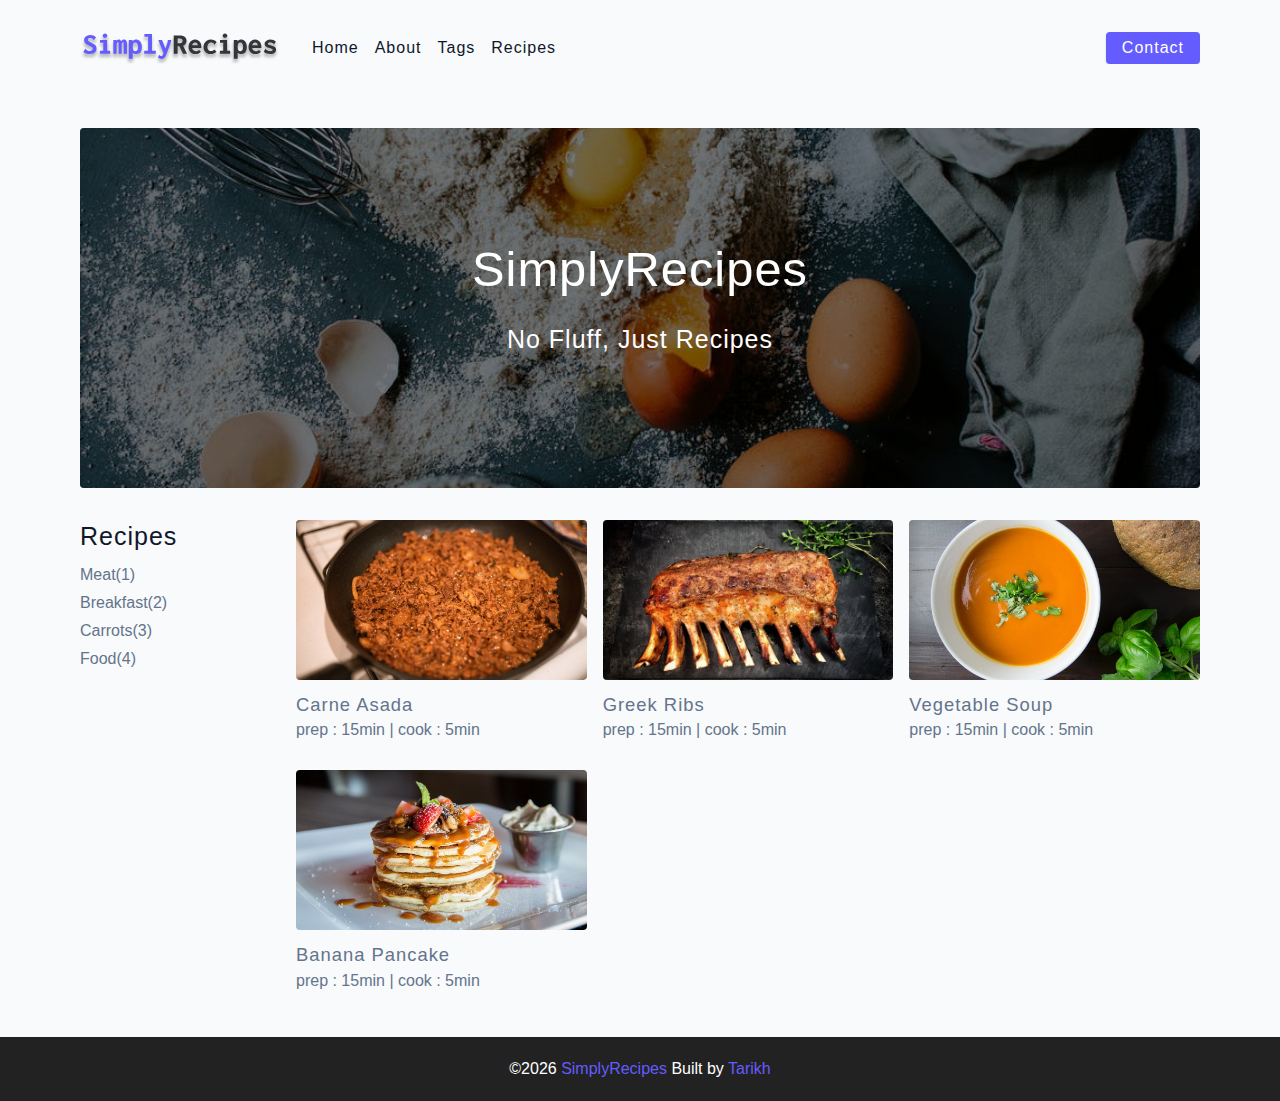
<file: index.html>
<!DOCTYPE html>
<html lang="en">

<head>
  <meta charset="UTF-8" />
  <meta http-equiv="X-UA-Compatible" content="IE=edge" />
  <meta name="viewport" content="width=device-width, initial-scale=1.0" />
  <title>Simply Recipes || Starter</title>
  <!-- favicon -->
  <link rel="shortcut icon" href="./assets/favicon.ico" type="image/x-icon" />
  <!-- normalize -->
  <link rel="stylesheet" href="./css/normalize.css" />
  <!-- font-awesome -->
  <link rel="stylesheet" href="https://cdnjs.cloudflare.com/ajax/libs/font-awesome/5.14.0/css/all.min.css" />
  <!-- main css -->
  <link rel="stylesheet" href="./css/main.css" />
</head>

<body>
  <nav class="navbar">
    <div class="nav-center">
      <!-- header -->
      <div class="nav-header">
        <a href="index.html" class="nav-logo">
          <img src="./assets/logo.svg" alt="simpply Recipes">
        </a>
        <button type="button" class="btn nav-btn">
          <i class="fas fa-align-justify"></i>
        </button>

      </div>
      <!-- links -->

      <div class="nav-links">
        <a href="index.html" class="nav-link">home</a>
        <a href="about.html" class="nav-link">about</a>
        <a href="tags.html" class="nav-link">tags</a>
        <a href="recipes.html" class="nav-link">recipes</a>
        <div class="nav-link contact-link">
          <a href="contact.html" class="btn">contact</a>
        </div>
      </div>

    </div>
  </nav>
  <!-- end of nav -->
  <!-- main -->
  <main class="page">
    <!-- header -->
    <header class="hero">
      <div class="hero-container">
        <div class="hero-text">
          <h1>SimplyRecipes</h1>
          <h4>no fluff, just recipes</h4>
        </div>
      </div>
    </header>
    <!-- end of header -->

    <!-- recipes container -->
    <section class="recipes-container">
      <!-- tags container  -->
      <div class="tags-container">
        <h4>recipes</h4>
        <div class="tags-list">
          <a href="tag-template.html">meat(1)</a>
          <a href="tag-template.html">Breakfast(2)</a>
          <a href="tag-template.html">Carrots(3)</a>
          <a href="tag-template.html">Food(4)</a>
        </div>
      </div>
      <!-- end of tags container -->

      <!-- recipes container (cards) -->

      <div class="recipes-list">
        <!-- single recipe -->
        <a href="single-recipe.html" class="recipe">
          <img
            src="./assets/recipes/recipe-1.jpeg"
            class="img recipe-img"
            alt=""
          />
          <h5>carne asada</h5>
          <p>prep : 15min | cook : 5min</p>
        </a>
        <!-- end of single recipe -->
        <!-- single recipe -->
        <a href="single-recipe.html" class="recipe">
          <img
            src="./assets/recipes/recipe-2.jpeg"
            class="img recipe-img"
            alt=""
          />
          <h5>greek ribs</h5>
          <p>prep : 15min | cook : 5min</p>
        </a>
        <!-- end of single recipe -->
        <!-- single recipe -->
        <a href="single-recipe.html" class="recipe">
          <img
            src="./assets/recipes/recipe-3.jpeg"
            class="img recipe-img"
            alt=""
          />
          <h5>vegetable soup</h5>
          <p>prep : 15min | cook : 5min</p>
        </a>
        <!-- end of single recipe -->
        <!-- single recipe -->
        <a href="single-recipe.html" class="recipe">
          <img
            src="./assets/recipes/recipe-4.jpeg"
            class="img recipe-img"
            alt=""
          />
          <h5>banana pancake</h5>
          <p>prep : 15min | cook : 5min</p>
        </a>
        <!-- end of single recipe -->

      </div>
      <!-- end of recipes container -->

    </section>
  </main>
  <!-- end of main -->
  <!-- footer -->
  <footer class="page-footer">
    <p>&copy;<span id="date">2022</span>
      <span class="footer-logo">SimplyRecipes</span>
      Built by <a href="xyz">Tarikh</a>
    </p>
  </footer>
  <script src="./js/app.js"></script>


</body>

</html>
</file>
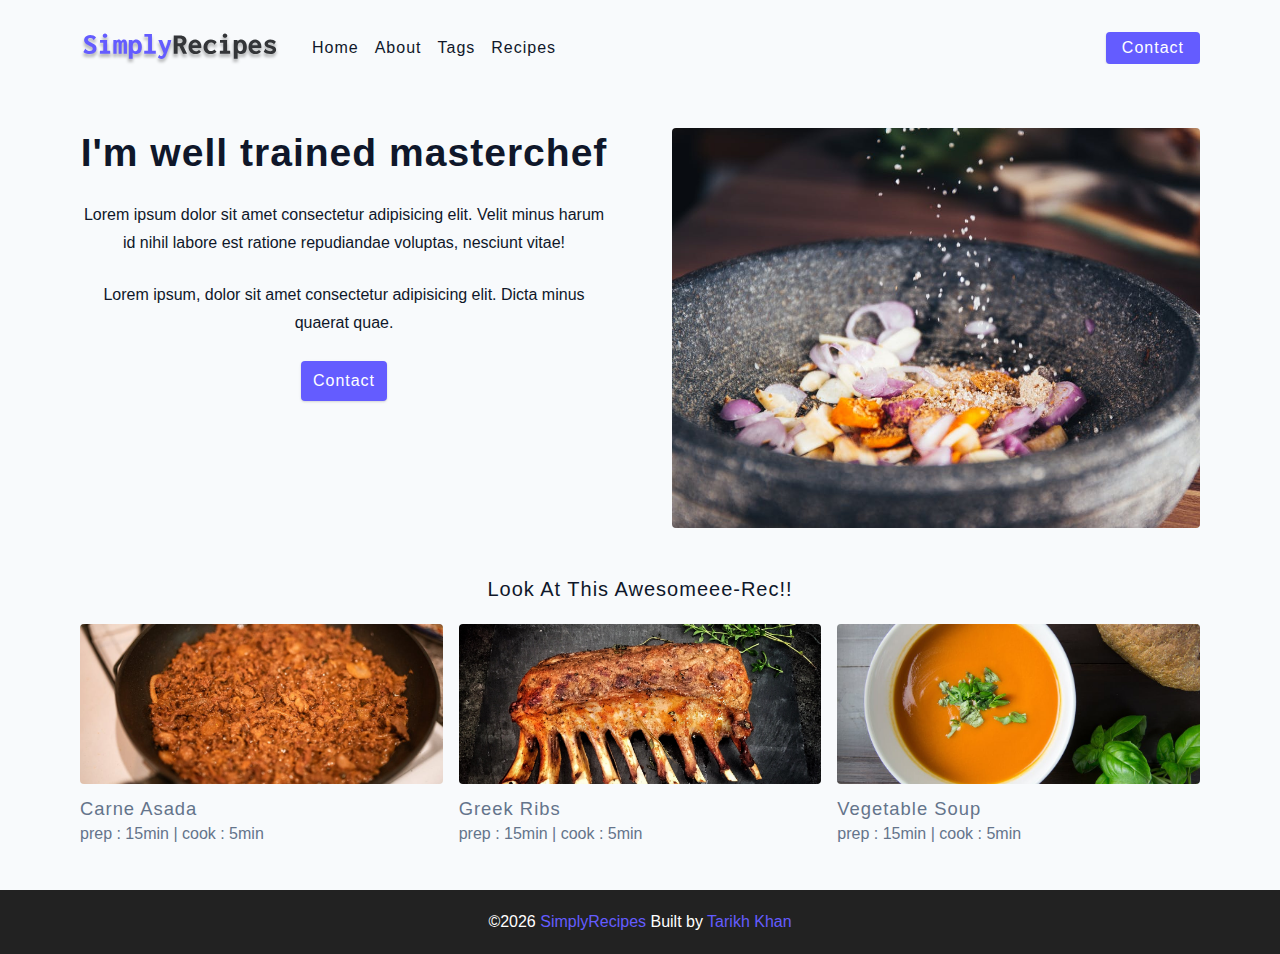
<file: about.html>
<!DOCTYPE html>
<html lang="en">
  <head>
    <meta charset="UTF-8" />
    <meta http-equiv="X-UA-Compatible" content="IE=edge" />
    <meta name="viewport" content="width=device-width, initial-scale=1.0" />
    <title>Simply Recipes || Starter</title>
    <!-- favicon -->
    <link rel="shortcut icon" href="./assets/favicon.ico" type="image/x-icon" />
    <!-- normalize -->
    <link rel="stylesheet" href="./css/normalize.css" />
    <!-- font-awesome -->
    <link
      rel="stylesheet"
      href="https://cdnjs.cloudflare.com/ajax/libs/font-awesome/5.14.0/css/all.min.css"
    />
    <!-- main css -->
    <link rel="stylesheet" href="./css/main.css" />
  </head>
  <body>
   <nav class="navbar">
     <div class="nav-center">
       <!-- header -->
       <div class="nav-header">
         <a href="index.html" class="nav-logo">
           <img src="./assets/logo.svg" alt="simpply Recipes">
         </a>
         <button type="button" class="btn nav-btn">
          <i class="fas fa-align-justify"></i>
         </button>

       </div>
       <!-- links -->

      <div class="nav-links">
        <a href="index.html" class="nav-link">home</a>
        <a href="about.html" class="nav-link">about</a>
        <a href="tags.html" class="nav-link">tags</a>
        <a href="recipes.html" class="nav-link">recipes</a>
        <div class="nav-link contact-link">
          <a href="contact.html" class="btn">contact</a>
        </div>
      </div>

     </div>
   </nav>
   <!-- end of nav -->
   <!-- main -->
   <main class="page">
     <section class="about-page">
       <article>
         <h2>I'm well trained masterchef</h2>
         <p>
           Lorem ipsum dolor sit amet consectetur adipisicing elit. Velit minus harum id nihil labore est ratione repudiandae voluptas, nesciunt vitae!
         </p>
         <p>Lorem ipsum, dolor sit amet consectetur adipisicing elit. Dicta minus quaerat quae.</p>
         <a href="contact.html" class="btn">contact</a>  
       </article>
<img src="./assets/about.jpeg" alt="salt pouring" class="img about-img ">
     </section>
     <section class="featured-recipes">
       <h5 class="featured-title">look at this Awesomeee-rec!!</h5>
       
      <div class="recipes-list">
        <!-- single recipe -->
        <a href="single-recipe.html" class="recipe">
          <img
            src="./assets/recipes/recipe-1.jpeg"
            class="img recipe-img"
            alt=""
          />
          <h5>carne asada</h5>
          <p>prep : 15min | cook : 5min</p>
        </a>
        <!-- end of single recipe -->
        <!-- single recipe -->
        <a href="single-recipe.html" class="recipe">
          <img
            src="./assets/recipes/recipe-2.jpeg"
            class="img recipe-img"
            alt=""
          />
          <h5>greek ribs</h5>
          <p>prep : 15min | cook : 5min</p>
        </a>
        <!-- end of single recipe -->
        <!-- single recipe -->
        <a href="single-recipe.html" class="recipe">
          <img
            src="./assets/recipes/recipe-3.jpeg"
            class="img recipe-img"
            alt=""
          />
          <h5>vegetable soup</h5>
          <p>prep : 15min | cook : 5min</p>
        </a>
        <!-- end of single recipe -->
    

      </div>
     </section>
   </main>
   <!-- end of main -->
   <!-- footer -->
   <footer class="page-footer">
     <p>&copy;<span id="date">2021</span>
     <span class="footer-logo">SimplyRecipes</span>
     Built by <a href="xyz">Tarikh Khan</a></p>
   </footer>
   <script src="./js/app.js"></script>

    
  </body>
</html>
</file>
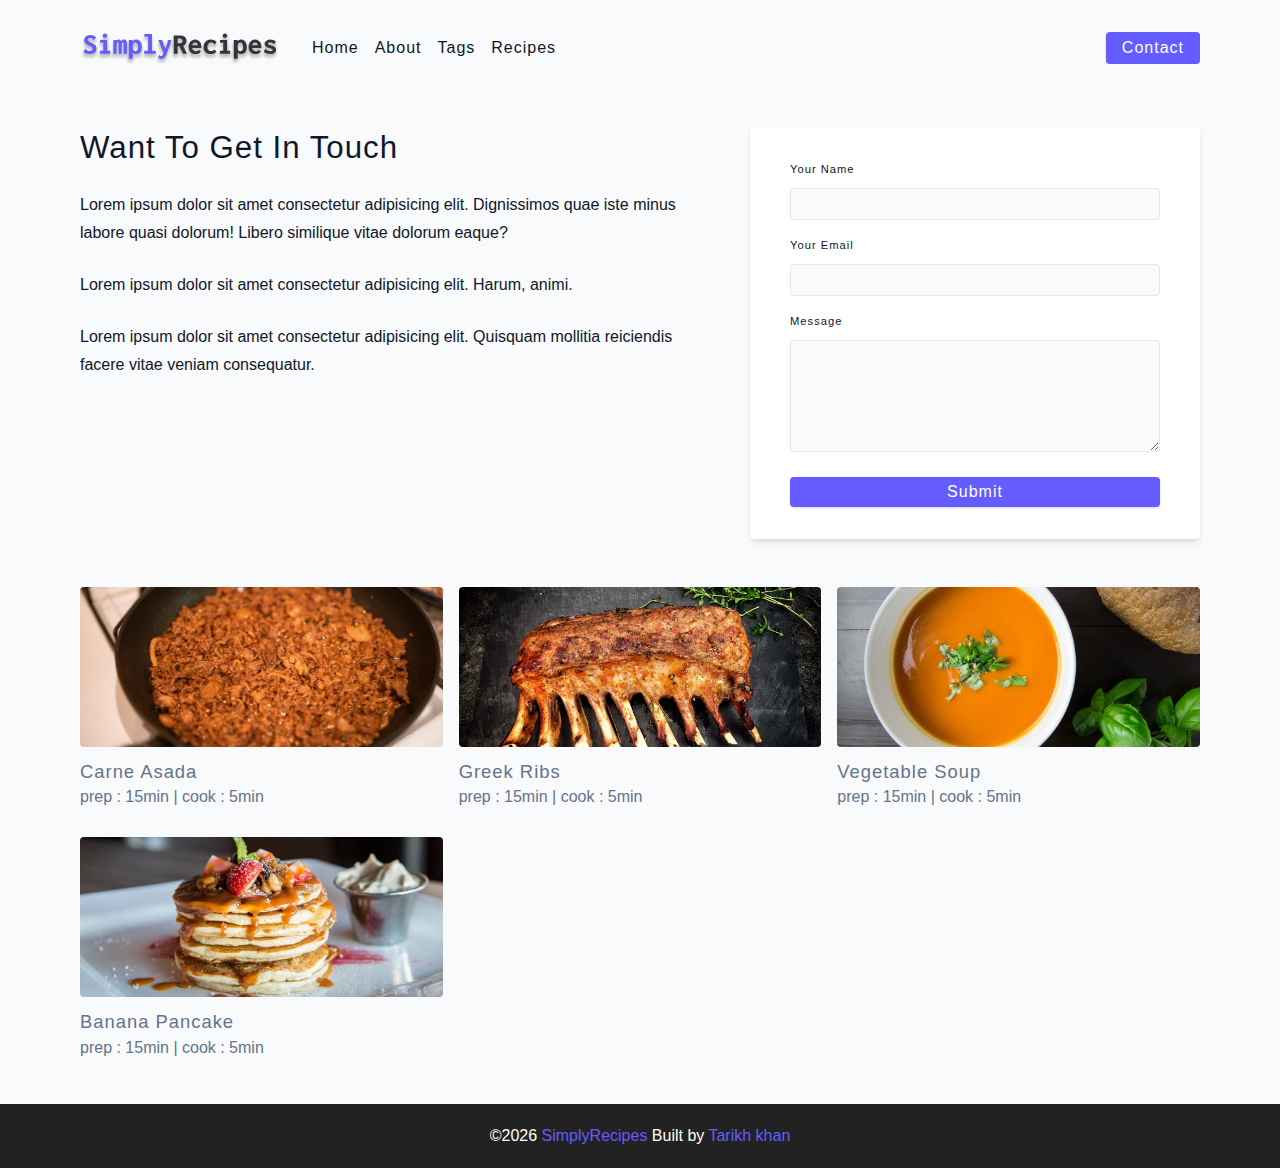
<file: contact.html>
<!DOCTYPE html>
<html lang="en">

<head>
  <meta charset="UTF-8" />
  <meta http-equiv="X-UA-Compatible" content="IE=edge" />
  <meta name="viewport" content="width=device-width, initial-scale=1.0" />
  <title>Simply Recipes || Starter</title>
  <!-- favicon -->
  <link rel="shortcut icon" href="./assets/favicon.ico" type="image/x-icon" />
  <!-- normalize -->
  <link rel="stylesheet" href="./css/normalize.css" />
  <!-- font-awesome -->
  <link rel="stylesheet" href="https://cdnjs.cloudflare.com/ajax/libs/font-awesome/5.14.0/css/all.min.css" />
  <!-- main css -->
  <link rel="stylesheet" href="./css/main.css" />
</head>

<body>
  <nav class="navbar">
    <div class="nav-center">
      <!-- header -->
      <div class="nav-header">
        <a href="index.html" class="nav-logo">
          <img src="./assets/logo.svg" alt="simpply Recipes">
        </a>
        <button type="button" class="btn nav-btn">
          <i class="fas fa-align-justify"></i>
        </button>

      </div>
      <!-- links -->

      <div class="nav-links">
        <a href="index.html" class="nav-link">home</a>
        <a href="about.html" class="nav-link">about</a>
        <a href="tags.html" class="nav-link">tags</a>
        <a href="recipes.html" class="nav-link">recipes</a>
        <div class="nav-link contact-link">
          <a href="contact.html" class="btn">contact</a>
        </div>
      </div>

    </div>
  </nav>
  <!-- end of nav -->
  <!-- main -->
  <main class="page">
    <section class="contact-container">
      <article class="contact-info">
        <h3>want to get in touch</h3>
        <p>Lorem ipsum dolor sit amet consectetur adipisicing elit. Dignissimos quae iste minus labore quasi dolorum!
          Libero similique vitae dolorum eaque?</p>
        <p>Lorem ipsum dolor sit amet consectetur adipisicing elit. Harum, animi.</p>
        <p>Lorem ipsum dolor sit amet consectetur adipisicing elit. Quisquam mollitia reiciendis facere vitae veniam
          consequatur.</p>

      </article>
      <article>

        <form class="form contact-form">
          <!-- single form row -->
          <div class="form-row">
            <label for="name" class="form-label">your name</label>
            <input type="text" name="name" id="name" class="form-input">
          </div>
          <!-- end single form row -->
          <!-- single form row -->
          <div class="form-row">
            <label for="email" class="form-label">your email</label>
            <input type="text" name="email" id="email" class="form-input">
          </div>
          <!-- end single form row -->
          <!-- single form row -->
          <div class="form-row">
            <label for="message" class="form-label">message</label>
            <textarea name="message" id="message" class="form-textarea"></textarea>
          </div>
          <!-- end single form row -->
          <button type="submit" class="btn btn-block">submit</button>
        </form>

      </article>
    </section>

    <!-- rec lists -->
    <div class="recipes-list">
      <!-- single recipe -->
      <a href="single-recipe.html" class="recipe">
        <img src="./assets/recipes/recipe-1.jpeg" class="img recipe-img" alt="" />
        <h5>carne asada</h5>
        <p>prep : 15min | cook : 5min</p>
      </a>
      <!-- end of single recipe -->
      <!-- single recipe -->
      <a href="single-recipe.html" class="recipe">
        <img src="./assets/recipes/recipe-2.jpeg" class="img recipe-img" alt="" />
        <h5>greek ribs</h5>
        <p>prep : 15min | cook : 5min</p>
      </a>
      <!-- end of single recipe -->
      <!-- single recipe -->
      <a href="single-recipe.html" class="recipe">
        <img src="./assets/recipes/recipe-3.jpeg" class="img recipe-img" alt="" />
        <h5>vegetable soup</h5>
        <p>prep : 15min | cook : 5min</p>
      </a>
      <!-- end of single recipe -->
      <!-- single recipe -->
      <a href="single-recipe.html" class="recipe">
        <img src="./assets/recipes/recipe-4.jpeg" class="img recipe-img" alt="" />
        <h5>banana pancake</h5>
        <p>prep : 15min | cook : 5min</p>
      </a>
      <!-- end of single recipe -->

    </div>
  </main>
  <!-- end of main -->
  <!-- footer -->
  <footer class="page-footer">
    <p>&copy;<span id="date">2023</span>
      <span class="footer-logo">SimplyRecipes</span>
      Built by <a href="xyz">Tarikh khan</a>
    </p>
  </footer>
  <script src="./js/app.js"></script>


</body>

</html>
</file>
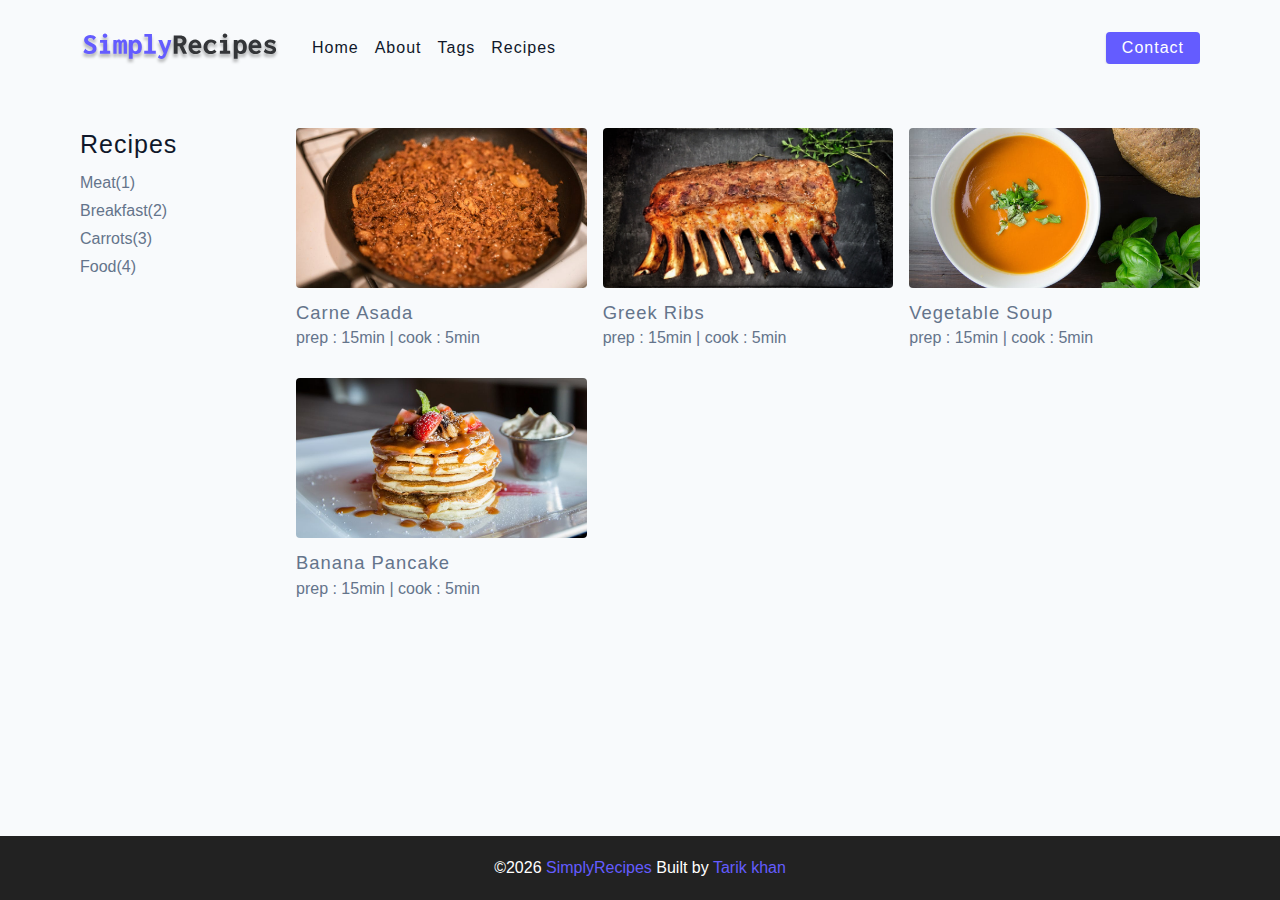
<file: recipes.html>
<!DOCTYPE html>
<html lang="en">
  <head>
    <meta charset="UTF-8" />
    <meta http-equiv="X-UA-Compatible" content="IE=edge" />
    <meta name="viewport" content="width=device-width, initial-scale=1.0" />
    <title>Simply Recipes || Starter</title>
    <!-- favicon -->
    <link rel="shortcut icon" href="./assets/favicon.ico" type="image/x-icon" />
    <!-- normalize -->
    <link rel="stylesheet" href="./css/normalize.css" />
    <!-- font-awesome -->
    <link
      rel="stylesheet"
      href="https://cdnjs.cloudflare.com/ajax/libs/font-awesome/5.14.0/css/all.min.css"
    />
    <!-- main css -->
    <link rel="stylesheet" href="./css/main.css" />
  </head>
  <body>
   <nav class="navbar">
     <div class="nav-center">
       <!-- header -->
       <div class="nav-header">
         <a href="index.html" class="nav-logo">
           <img src="./assets/logo.svg" alt="simpply Recipes">
         </a>
         <button type="button" class="btn nav-btn">
          <i class="fas fa-align-justify"></i>
         </button>
       </div>
       <!-- links -->

      <div class="nav-links">
        <a href="index.html" class="nav-link">home</a>
        <a href="about.html" class="nav-link">about</a>
        <a href="tags.html" class="nav-link">tags</a>
        <a href="recipes.html" class="nav-link">recipes</a>
        <div class="nav-link contact-link">
          <a href="contact.html" class="btn">contact</a>
        </div>
      </div>

     </div>
   </nav>
   <!-- end of nav -->
   <!-- main -->
   <main class="page">
    
    <!-- recipes container -->
    <section class="recipes-container">
      <!-- tags container  -->
      <div class="tags-container">
        <h4>recipes</h4>
        <div class="tags-list">
          <a href="tag-template.html">meat(1)</a>
          <a href="tag-template.html">Breakfast(2)</a>
          <a href="tag-template.html">Carrots(3)</a>
          <a href="tag-template.html">Food(4)</a>
        </div>
      </div>
      <!-- end of tags container -->

      <!-- recipes container (cards) -->

      <div class="recipes-list">
        <!-- single recipe -->
        <a href="single-recipe.html" class="recipe">
          <img
            src="./assets/recipes/recipe-1.jpeg"
            class="img recipe-img"
            alt=""
          />
          <h5>carne asada</h5>
          <p>prep : 15min | cook : 5min</p>
        </a>
        <!-- end of single recipe -->
        <!-- single recipe -->
        <a href="single-recipe.html" class="recipe">
          <img
            src="./assets/recipes/recipe-2.jpeg"
            class="img recipe-img"
            alt=""
          />
          <h5>greek ribs</h5>
          <p>prep : 15min | cook : 5min</p>
        </a>
        <!-- end of single recipe -->
        <!-- single recipe -->
        <a href="single-recipe.html" class="recipe">
          <img
            src="./assets/recipes/recipe-3.jpeg"
            class="img recipe-img"
            alt=""
          />
          <h5>vegetable soup</h5>
          <p>prep : 15min | cook : 5min</p>
        </a>
        <!-- end of single recipe -->
        <!-- single recipe -->
        <a href="single-recipe.html" class="recipe">
          <img
            src="./assets/recipes/recipe-4.jpeg"
            class="img recipe-img"
            alt=""
          />
          <h5>banana pancake</h5>
          <p>prep : 15min | cook : 5min</p>
        </a>
        <!-- end of single recipe -->

      </div>
      <!-- end of recipes container -->

    </section>
   </main>
   <!-- end of main -->
   <!-- footer -->
   <footer class="page-footer">
     <p>&copy;<span id="date">2021</span>
     <span class="footer-logo">SimplyRecipes</span>
     Built by <a href="xyz">Tarik khan</a></p>
   </footer>
   <script src="./js/app.js"></script>

    
  </body>
</html>
</file>
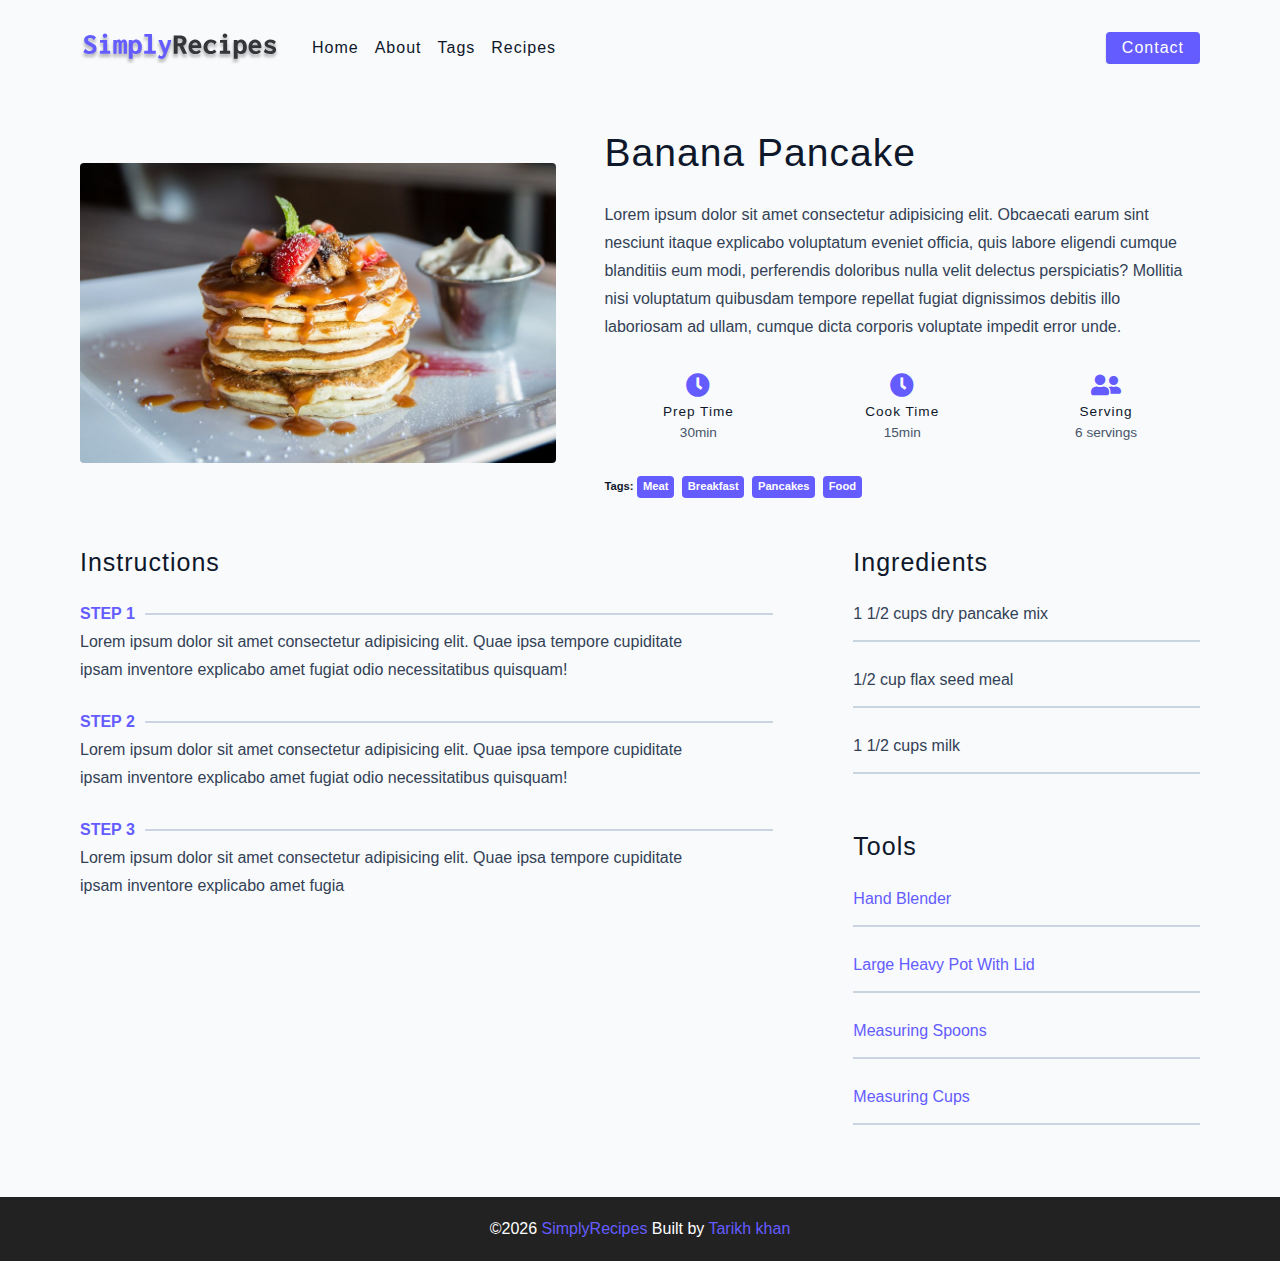
<file: single-recipe.html>
<!DOCTYPE html>
<html lang="en">

<head>
  <meta charset="UTF-8" />
  <meta http-equiv="X-UA-Compatible" content="IE=edge" />
  <meta name="viewport" content="width=device-width, initial-scale=1.0" />
  <title>Simply Recipes || Starter</title>
  <!-- favicon -->
  <link rel="shortcut icon" href="./assets/favicon.ico" type="image/x-icon" />
  <!-- normalize -->
  <link rel="stylesheet" href="./css/normalize.css" />
  <!-- font-awesome -->
  <link rel="stylesheet" href="https://cdnjs.cloudflare.com/ajax/libs/font-awesome/5.14.0/css/all.min.css" />
  <!-- main css -->
  <link rel="stylesheet" href="./css/main.css" />
</head>

<body>
  <nav class="navbar">
    <div class="nav-center">
      <!-- header -->
      <div class="nav-header">
        <a href="index.html" class="nav-logo">
          <img src="./assets/logo.svg" alt="simpply Recipes">
        </a>
        <button type="button" class="btn nav-btn">
          <i class="fas fa-align-justify"></i>
        </button>

      </div>
      <!-- links -->

      <div class="nav-links">
        <a href="index.html" class="nav-link">home</a>
        <a href="about.html" class="nav-link">about</a>
        <a href="tags.html" class="nav-link">tags</a>
        <a href="recipes.html" class="nav-link">recipes</a>
        <div class="nav-link contact-link">
          <a href="contact.html" class="btn">contact</a>
        </div>
      </div>

    </div>
  </nav>
  <!-- end of nav -->
  <!-- main css -->
  <link rel="stylesheet" href="./css/main.css" />
  </head>

  <body>
    <main class="page">
      <div class="recipe-page">
        <section class="recipe-hero">
          <img src="./assets/recipes/recipe-4.jpeg" alt="banana pancake" class="img recipe-hero-img">
          <article class="recipe-info">
            <h2>banana pancake</h2>
            <p>Lorem ipsum dolor sit amet consectetur adipisicing elit. Obcaecati earum sint nesciunt itaque explicabo
              voluptatum eveniet officia, quis labore eligendi cumque blanditiis eum modi, perferendis doloribus nulla
              velit delectus perspiciatis? Mollitia nisi voluptatum quibusdam tempore repellat fugiat dignissimos
              debitis illo laboriosam ad ullam, cumque dicta corporis voluptate impedit error unde.</p>
            <!-- recipe icon -->
            <div class="recipe-icons">
              <article>
                <!-- singke icon -->
                <i class="fas fa-clock"></i>
                <h5>prep time</h5>
                <p>30min</p>
              </article>
              <!-- end singke icon -->
              <article>
                <i class="fas fa-clock"></i>
                <h5>cook time</h5>
                <p>15min</p>
              </article>
              <article>
                <i class="fas fa-user-friends"></i>
                <h5>serving</h5>
                <p>6 servings</p>
              </article>
            </div>
            <!-- end recipe icon -->
            <div class="recipe-tags">
              Tags: <a href="tag-tempelate.html">meat</a>
              <a href="tag-tempelate.html">Breakfast</a>
              <a href="tag-tempelate.html">pancakes</a>
              <a href="tag-tempelate.html">food</a>
            </div>
          </article>
        </section>
        <section class="recipe-content">
          <article>
            <h4>instructions</h4>
            <!-- single instruction -->
            <div class="single-instruction">
              <header>
                <p>step 1</p>
                <div></div>

              </header>
              <p>
                Lorem ipsum dolor sit amet consectetur adipisicing elit. Quae ipsa tempore cupiditate ipsam inventore
                explicabo amet fugiat odio necessitatibus quisquam!
              </p>
              <div class="single-instruction">
                <header>
                  <p>step 2</p>
                  <div></div>
                </header>
                <p>
                  Lorem ipsum dolor sit amet consectetur adipisicing elit. Quae ipsa tempore cupiditate ipsam inventore
                  explicabo amet fugiat odio necessitatibus quisquam!
                </p>
                <div class="single-instruction">
                  <header>
                    <p>step 3</p>
                    <div></div>
                  </header>
                  <p>
                    Lorem ipsum dolor sit amet consectetur adipisicing elit. Quae ipsa tempore cupiditate ipsam
                    inventore explicabo amet fugia
                  </p>
                </div>
          </article>
          <article class="second-column">
            <div>
              <h4>ingredients</h4>
              <p class="single-ingredient">1 1/2 cups dry pancake mix</p>
              <p class="single-ingredient">1/2 cup flax seed meal</p>
              <p class="single-ingredient">1 1/2 cups milk</p>
            </div>
            <div>
              <h4>tools</h4>
              <p class="single-tool">
                Hand Blender
              </p>
              <p class="single-tool">
                Large Heavy Pot With Lid
              </p>
              <p class="single-tool">
                Measuring Spoons
              </p>
              <p class="single-tool">
                Measuring Cups
              </p>
            </div>
          </article>
        </section>
      </div>
    </main>

    <!-- footer -->
    <footer class="page-footer">
      <p>&copy;<span id="date">2023</span>
        <span class="footer-logo">SimplyRecipes</span>
        Built by <a href="xyz">Tarikh khan</a>
      </p>
    </footer>
    <script src="./js/app.js"></script>


  </body>

</html>
</file>
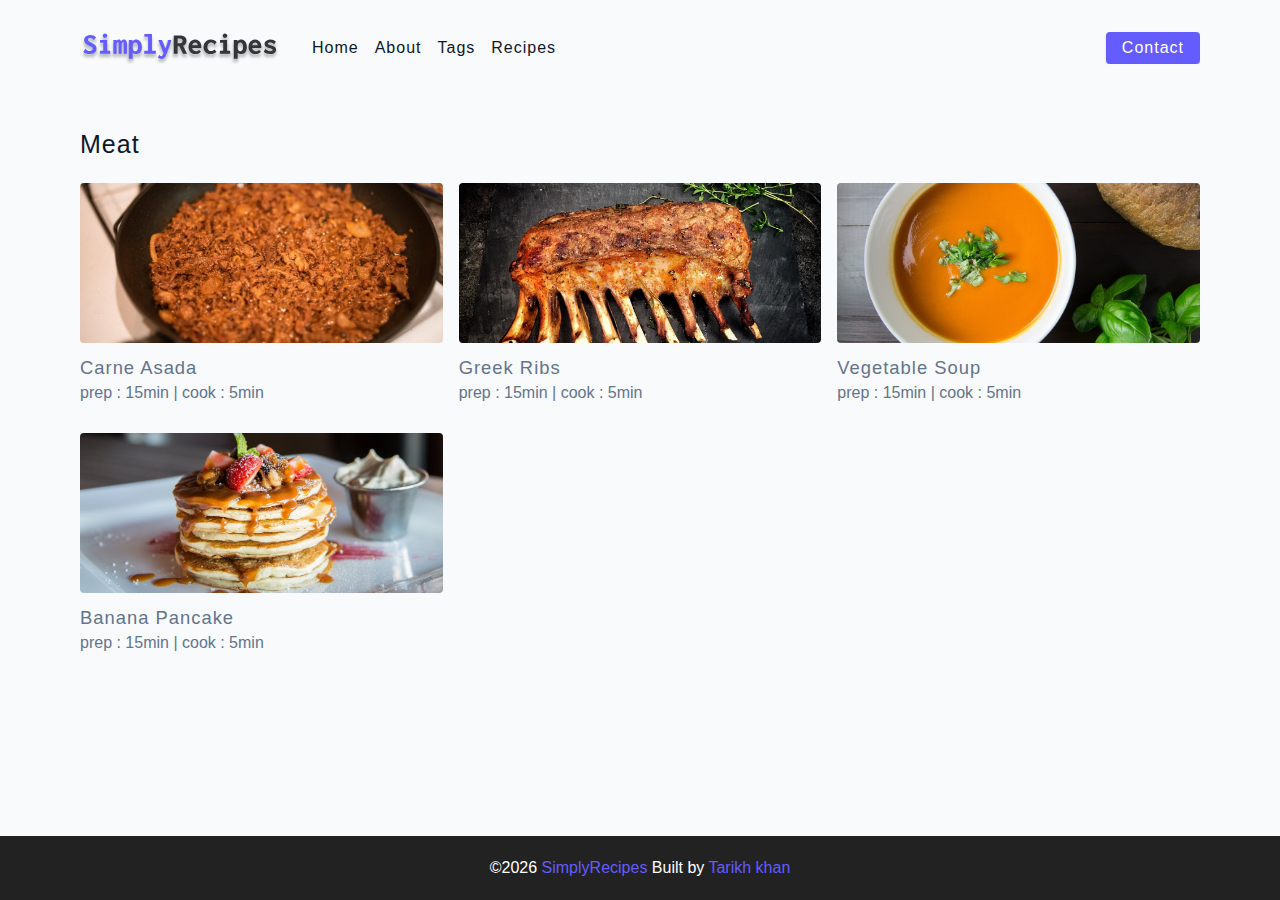
<file: tag-template.html>
<!DOCTYPE html>
<html lang="en">
  <head>
    <meta charset="UTF-8" />
    <meta http-equiv="X-UA-Compatible" content="IE=edge" />
    <meta name="viewport" content="width=device-width, initial-scale=1.0" />
    <title>Simply Recipes || Starter</title>
    <!-- favicon -->
    <link rel="shortcut icon" href="./assets/favicon.ico" type="image/x-icon" />
    <!-- normalize -->
    <link rel="stylesheet" href="./css/normalize.css" />
    <!-- font-awesome -->
    <link
      rel="stylesheet"
      href="https://cdnjs.cloudflare.com/ajax/libs/font-awesome/5.14.0/css/all.min.css"
    />
    <!-- main css -->
    <link rel="stylesheet" href="./css/main.css" />
  </head>
  <body>
   <nav class="navbar">
     <div class="nav-center">
       <!-- header -->
       <div class="nav-header">
         <a href="index.html" class="nav-logo">
           <img src="./assets/logo.svg" alt="simpply Recipes">
         </a>
         <button type="button" class="btn nav-btn">
          <i class="fas fa-align-justify"></i>
         </button>

       </div>
       <!-- links -->

      <div class="nav-links">
        <a href="index.html" class="nav-link">home</a>
        <a href="about.html" class="nav-link">about</a>
        <a href="tags.html" class="nav-link">tags</a>
        <a href="recipes.html" class="nav-link">recipes</a>
        <div class="nav-link contact-link">
          <a href="contact.html" class="btn">contact</a>
        </div>
      </div>

     </div>
   </nav>
   <!-- end of nav -->
   <main class="page">
    <h4>meat</h4>
    
    <div class="recipes-list">
      <!-- single recipe -->
      <a href="single-recipe.html" class="recipe">
        <img
          src="./assets/recipes/recipe-1.jpeg"
          class="img recipe-img"
          alt=""
        />
        <h5>carne asada</h5>
        <p>prep : 15min | cook : 5min</p>
      </a>
      <!-- end of single recipe -->
      <!-- single recipe -->
      <a href="single-recipe.html" class="recipe">
        <img
          src="./assets/recipes/recipe-2.jpeg"
          class="img recipe-img"
          alt=""
        />
        <h5>greek ribs</h5>
        <p>prep : 15min | cook : 5min</p>
      </a>
      <!-- end of single recipe -->
      <!-- single recipe -->
      <a href="single-recipe.html" class="recipe">
        <img
          src="./assets/recipes/recipe-3.jpeg"
          class="img recipe-img"
          alt=""
        />
        <h5>vegetable soup</h5>
        <p>prep : 15min | cook : 5min</p>
      </a>
      <!-- end of single recipe -->
      <!-- single recipe -->
      <a href="single-recipe.html" class="recipe">
        <img
          src="./assets/recipes/recipe-4.jpeg"
          class="img recipe-img"
          alt=""
        />
        <h5>banana pancake</h5>
        <p>prep : 15min | cook : 5min</p>
      </a>
      <!-- end of single recipe -->

    </div>
  </main>
   <footer class="page-footer">
    <p>&copy;<span id="date">2023</span>
    <span class="footer-logo">SimplyRecipes</span>
    Built by <a href="xyz">Tarikh khan</a></p>
  </footer>
  <script src="./js/app.js"></script>

   
 </body>
</html>
</file>
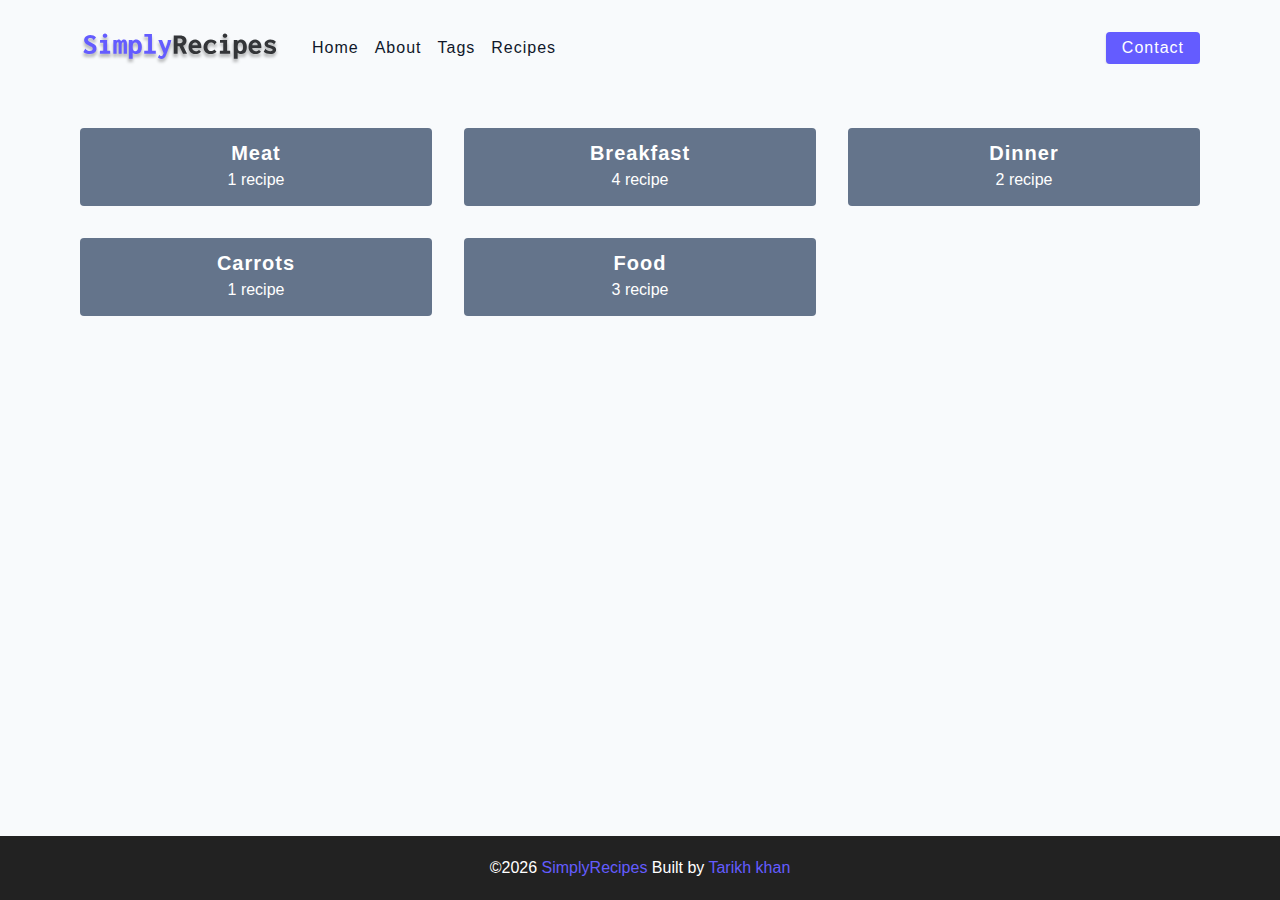
<file: tags.html>
<!DOCTYPE html>
<html lang="en">

<head>
  <meta charset="UTF-8" />
  <meta http-equiv="X-UA-Compatible" content="IE=edge" />
  <meta name="viewport" content="width=device-width, initial-scale=1.0" />
  <title>Simply Recipes || Starter</title>
  <!-- favicon -->
  <link rel="shortcut icon" href="./assets/favicon.ico" type="image/x-icon" />
  <!-- normalize -->
  <link rel="stylesheet" href="./css/normalize.css" />
  <!-- font-awesome -->
  <link rel="stylesheet" href="https://cdnjs.cloudflare.com/ajax/libs/font-awesome/5.14.0/css/all.min.css" />
  <!-- main css -->
  <link rel="stylesheet" href="./css/main.css" />
</head>

<body>
  <nav class="navbar">
    <div class="nav-center">
      <!-- header -->
      <div class="nav-header">
        <a href="index.html" class="nav-logo">
          <img src="./assets/logo.svg" alt="simpply Recipes">
        </a>
        <button type="button" class="btn nav-btn">
          <i class="fas fa-align-justify"></i>
        </button>

      </div>
      <!-- links -->

      <div class="nav-links">
        <a href="index.html" class="nav-link">home</a>
        <a href="about.html" class="nav-link">about</a>
        <a href="tags.html" class="nav-link">tags</a>
        <a href="recipes.html" class="nav-link">recipes</a>
        <div class="nav-link contact-link">
          <a href="contact.html" class="btn">contact</a>
        </div>
      </div>

    </div>
  </nav>
  <!-- end of nav -->
  <!-- main -->
  <main class="page">
    <section class="tags-wrapper">
      <!-- single tags -->
      <a href="tag-template.html" class="tag">
        <h5>meat</h5>
        <p>1 recipe</p>
      </a>
      <!-- end single tags -->
      <!-- single tags -->
      <a href="tag-template.html" class="tag">
        <h5>Breakfast</h5>
        <p>4 recipe</p>
      </a>
      <!-- end single tags -->
      <!-- single tags -->
      <a href="tag-template.html" class="tag">
        <h5>dinner</h5>
        <p>2 recipe</p>
      </a>
      <!-- end single tags -->
      <!-- single tags -->
      <a href="tag-template.html" class="tag">
        <h5>Carrots</h5>
        <p>1 recipe</p>
      </a>
      <!-- end single tags -->
      <!-- single tags -->
      <a href="tag-template.html" class="tag">
        <h5>food</h5>
        <p>3 recipe</p>
      </a>
      <!-- end single tags -->
    </section>
  </main>
  <!-- end of main -->
  <!-- footer -->
  <footer class="page-footer">
    <p>&copy;<span id="date">2023</span>
      <span class="footer-logo">SimplyRecipes</span>
      Built by <a href="xyz">Tarikh khan</a>
    </p>
  </footer>
  <script src="./js/app.js"></script>


</body>

</html>
</file>
<file: css/main.css>
*,
::after,
::before {
  
  box-sizing: border-box;
}
/* fonts */

@import url('https://fonts.googleapis.com/css2?family=Roboto:wght@400;500;600&family=Montserrat&display=swap');
html {
  font-size: 100%;
} /*16px*/

:root {
  /* colors */
  --primary-100: #e2e0ff;
  --primary-200: #c1beff;
  --primary-300: #a29dff;
  --primary-400: #837dff;
  --primary-500: #645cff;
  --primary-600: #504acc;
  --primary-700: #3c3799;
  --primary-800: #282566;
  --primary-900: #141233;

  /* grey */
  --grey-50: #f8fafc;
  --grey-100: #f1f5f9;
  --grey-200: #e2e8f0;
  --grey-300: #cbd5e1;
  --grey-400: #94a3b8;
  --grey-500: #64748b;
  --grey-600: #475569;
  --grey-700: #334155;
  --grey-800: #1e293b;
  --grey-900: #0f172a;
  /* rest of the colors */
  --black: #222;
  --white: #fff;
  --red-light: #f8d7da;
  --red-dark: #842029;
  --green-light: #d1e7dd;
  --green-dark: #0f5132;

  /* fonts  */
  --headingFont: 'Roboto', sans-serif;
  --bodyFont: 'Nunito', sans-serif;
  --smallText: 0.7em;
  /* rest of the vars */
  --backgroundColor: var(--grey-50);
  --textColor: var(--grey-900);
  --borderRadius: 0.25rem;
  --letterSpacing: 1px;
  --transition: 0.3s ease-in-out all;
  --max-width: 1120px;
  --fixed-width: 600px;

  /* box shadow*/
  --shadow-1: 0 1px 3px 0 rgba(0, 0, 0, 0.1), 0 1px 2px 0 rgba(0, 0, 0, 0.06);
  --shadow-2: 0 4px 6px -1px rgba(0, 0, 0, 0.1),
    0 2px 4px -1px rgba(0, 0, 0, 0.06);
  --shadow-3: 0 10px 15px -3px rgba(0, 0, 0, 0.1),
    0 4px 6px -2px rgba(0, 0, 0, 0.05);
  --shadow-4: 0 20px 25px -5px rgba(0, 0, 0, 0.1),
    0 10px 10px -5px rgba(0, 0, 0, 0.04);
}

body {
  background: var(--backgroundColor);
  font-family: var(--bodyFont);
  font-weight: 400;
  line-height: 1.75;
  color: var(--textColor);
}

p {
  margin-top: 0;
  margin-bottom: 1.5rem;
  max-width: 40em;
}

h1,
h2,
h3,
h4,
h5 {
  margin: 0;
  margin-bottom: 1.38rem;
  font-family: var(--headingFont);
  font-weight: 400;
  line-height: 1.3;
  text-transform: capitalize;
  letter-spacing: var(--letterSpacing);
}

h1 {
  margin-top: 0;
  font-size: 3.052rem;
}

h2 {
  font-size: 2.441rem;
}

h3 {
  font-size: 1.953rem;
}

h4 {
  font-size: 1.563rem;
}

h5 {
  font-size: 1.25rem;
}

small,
.text-small {
  font-size: var(--smallText);
}

a {
  text-decoration: none;
}
ul {
  list-style-type: none;
  padding: 0;
}

.img {
  width: 100%;
  display: block;
  object-fit: cover;
}
/* buttons */

.btn {
  cursor: pointer;
  color: var(--white);
  background: var(--primary-500);
  border: transparent;
  border-radius: var(--borderRadius);
  letter-spacing: var(--letterSpacing);
  padding: 0.375rem 0.75rem;
  box-shadow: var(--shadow-1);
  transition: var(--transtion);
  text-transform: capitalize;
  display: inline-block;
}
.btn:hover {
  background: var(--primary-700);
  box-shadow: var(--shadow-3);
}
.btn-hipster {
  color: var(--primary-500);
  background: var(--primary-200);
}
.btn-hipster:hover {
  color: var(--primary-200);
  background: var(--primary-700);
}
.btn-block {
  width: 100%;
}

/* alerts */
.alert {
  padding: 0.375rem 0.75rem;
  margin-bottom: 1rem;
  border-color: transparent;
  border-radius: var(--borderRadius);
}

.alert-danger {
  color: var(--red-dark);
  background: var(--red-light);
}
.alert-success {
  color: var(--green-dark);
  background: var(--green-light);
}
/* form */

.form {
  width: 90vw;
  max-width: var(--fixed-width);
  background: var(--white);
  border-radius: var(--borderRadius);
  box-shadow: var(--shadow-2);
  padding: 2rem 2.5rem;
  margin: 3rem auto;
}
.form-label {
  display: block;
  font-size: var(--smallText);
  margin-bottom: 0.5rem;
  text-transform: capitalize;
  letter-spacing: var(--letterSpacing);
}
.form-input,
.form-textarea {
  width: 100%;
  padding: 0.375rem 0.75rem;
  border-radius: var(--borderRadius);
  background: var(--backgroundColor);
  border: 1px solid var(--grey-200);
}

.form-row {
  margin-bottom: 1rem;
}

.form-textarea {
  height: 7rem;
}
::placeholder {
  font-family: inherit;
  color: var(--grey-400);
}
.form-alert {
  color: var(--red-dark);
  letter-spacing: var(--letterSpacing);
  text-transform: capitalize;
}
/* alert */

@keyframes spinner {
  to {
    transform: rotate(360deg);
  }
}

.loading {
  width: 6rem;
  height: 6rem;
  border: 5px solid var(--grey-400);
  border-radius: 50%;
  border-top-color: var(--primary-500);
  animation: spinner 0.6s linear infinite;
}
.loading {
  margin: 0 auto;
}
/* title */

.title {
  text-align: center;
}

.title-underline {
  background: var(--primary-500);
  width: 7rem;
  height: 0.25rem;
  margin: 0 auto;
  margin-top: -1rem;
}

/*
=============== 
Navbar
===============
*/
.navbar{
  display: flex;
  justify-content: center;
  align-items: center;
  /* background-color: red; */

}
.nav-center{
  width: 90vw;
  max-width: var(--max-width);
  /* background-color: #0f172a; */
}
.nav-header{
 
  height: 6rem;
  display: flex;
  justify-content:space-between;
  align-items: center;

}
.nav-logo{
  
  display: flex;
  align-items: center;
}
.nav-header img{
  width: 200px;
}
.nav-btn{
  padding: 0.15rem 0.75rem;
}
.nav-btn i{
  font-size: 1.25rem;
}
.nav-links{
  display: flex;
  flex-direction: column;
  height: 0px;
  overflow: hidden;
  transition: var(--transition);
}
.show-links{
  height: 310px;
}
.nav-link{
  display: block;
  text-align: center;
  text-transform: capitalize;
  color:var(--gray-900);
  letter-spacing : var(--letterSpacing);
  padding: 1rem 0;
  border-top: 1px solid var(--grey-500);
}
.nav-link:hover{
  color: var(--primary-500);
}
.contact-link a{
  padding: 0.15rem 1rem ;
}
@media screen and (min-width:992px){
 .nav-btn{
   display: none;
   align-items: center;
 }
  .navbar{
  
    height: 6rem;
  }
  .nav-center{
    display: flex;
    align-items: center;
  }
  .nav-header{
    height: auto;
    margin-right: 2rem;
  }
  .nav-links{
    height: auto;
    flex-direction: row;
    align-items: center;
    width: 100%;
  }
  .nav-link{
    padding: 0px;
    border-top: none;
    margin-right: 1rem;
    font-size: 1rem;
  }
  .contact-link{
    margin-left: auto;
    margin-right: 0 ;
  }


}
/* page */

.page{
  
  width: 90vw;
  max-width: var(--max-width);
  margin: 0 auto;
  padding-top: 2rem;
  min-height: calc(100vh  - (6rem + 4rem))
}

/* -------------- */
/* footer */
.page-footer{
  height: 4rem;
  background-color:var(--black);
  color: var(--white);
  display: flex;
  align-items: center;
  justify-content: center;
}
.page-footer p{
  margin-bottom: 0;
}
.footer-logo,.page-footer a{
  color: var(--primary-500);

}

/* ------------- */
/* hero---- */
.hero{
  height: 40vh;
  background: url(../assets/main.jpeg) center/cover no-repeat;
  margin-bottom: 2rem;
  border-radius: var(--borderRadius);
  position: relative;
}
.hero-container{
  position: absolute;
  width: 100%;
  height: 100%;
  top: 0;
  left: 0;
  background:rgba(0,0,0,0.4);
  border-radius: var(--borderRadius);
  display: flex;
  align-items: center;
  justify-content: center;
}
.hero-text{
  text-align: center;
  color:var(--white);
  
}
@media screen and (min-width:768px){
  .hero-text{
    font-size: 4rem;
    margin-bottom: 0%;
  }

}
/* ------------- */
/* recipes */
.recipes-container{
  display: grid;
  gap:2rem 1rem;
  
}
.tags-container{
  /* border: 2px solid blue; */
  order: 1;
  display: flex;
  flex-direction: column;
  padding-bottom: 3rem;
}
.recipes-list{
  display: grid;
  gap: 2rem 1rem;
  padding-bottom: 3rem;
  
}
.tags-container h4{
  margin-bottom: 0.5rem;
  font-weight:500 ;
}
.tags-list{
  display: grid;
  grid-template-columns: 1fr 1fr 1fr;
}
.tags-list a{
  text-transform: capitalize;
  display: block;
  color: var(--grey-500);
  transition: var(--transition);

}
.tags-list a:hover{
  color: var(--primary-500)
}
.recipe{
  display: block;
}
.recipe-img{
  height: 15rem;
  border-radius: var(--borderRadius);
  margin-bottom: 1rem;
}
.recipe h5{
  margin-bottom: 0;
  line-height: 1;
  color:var(--grey-500);
  
}
.recipe p{
  margin-bottom: 0;
  line-height: 1;
  color:var(--grey-500);
  margin-top: 0.5rem;
}
@media screen and (min-width:576px){
  .recipes-list{
    grid-template-columns: 1fr 1fr;

  }
  .recipe-img{
    height: 10rem;
  }

}
@media screen and (min-width:992px){
  .recipes-container{
    grid-template-columns: 200px 1fr;

  }
  .tags-container{
    order:0
  }
  .tags-list{
    grid-template-columns: 1fr;
  }

}
@media screen and (min-width:1200px){
  .recipes-list{
  grid-template-columns:1fr 1fr 1fr ;
}
.recipe h5{
  font-size: 1.15rem;
}
}
/* error page */
.error-page{
  text-align: center;
}
.error-page h1{
  font-size: 9rem;
}
/* ----------------- */

/* ----------about -----*/
.about-page h2{
  text-transform: none;
  font-weight: bold;
  /* font-size: 3rem; */
}
.about-page{
  display: grid;
  gap: 2rem 4rem;
  padding-bottom: 3rem;

}
.about-img{
  border-radius: var(--borderRadius);
  height: 300px;
}
@media screen and (min-width:992px){
  .about-page{
    grid-template-columns: 1fr 1fr;
    grid-template-rows: 400px;
    text-align: center;
  }
  .about-img{
    height: 100%;
  }
  
}
.featured-title{
  text-align: center;
}
/* ----------------------------- */

/* contact us */
.contact-form{
  margin:0;
  width: 100%;
}
.contact-container{
  display: grid;
  gap: 2rem 3rem;
  padding-bottom: 3rem;
}
@media screen and (min-width : 992px) {
  .contact-container{
  grid-template-columns : 1fr 450px;
   /* align-items: center; */
}
}
/* ------------------ */
/* -----------tags---------- */
.tags-wrapper{
  display: grid;
  gap:2rem;
  padding-bottom: 3rem;

}
.tag{
  background: var(--grey-500);
  border-radius: var(--borderRadius);
  text-align: center;
  color: var(--white);
  transition: var(--transition);
  padding:0.75rem 0;
}
.tag:hover{
  background-color: var(--primary-500);
}
.tag h5,.tag  p{
  margin-bottom: 0%;
}
.tag h5{
  font-weight: 600;
}
@media  screen and (min-width:576px) {
  .tags-wrapper{
  grid-template-columns: 1fr 1fr;}
  
}
@media  screen and (min-width:992px) {
  .tags-wrapper{
    grid-template-columns: 1fr 1fr 1fr;}
  
}

/* ------------ */
/* recipe---------- */
.recipe-hero{
  display: grid;
  gap: 3rem;
}
.recipe-hero-img{
  height: 300px;
  border-radius: var(--borderRadius);
}
.recipe-hero p{
  color:var(--grey-700)

}
.recipe-icons{
  display: grid;
  grid-template-columns: 1fr 1fr 1fr;
  gap: 1rem;
  margin: 2rem 0;
  text-align: center;
}
.recipe-icons i{
  font-size: 1.5rem;
  color: var(--primary-500);

}
.recipe-icons h5,.recipe-icons p{
  margin-bottom: 0 ;
  font-size: 0.85rem;

}
.recipe-icons p{
  color:var(--grey-600)
}
.recipe-tags{
  display: flex;
  align-items: center;
  flex-wrap: wrap;
  font-size: 0.7em;
  font-weight: 600;

}
.recipe-tags a{
  background-color: var(--primary-500);
  border-radius: var(--borderRadius);
  color: var(--white);
  padding: 0.05rem 0.5em;
  margin: 0 0.25rem;
  text-transform: capitalize;
}

@media screen and (min-width:992px){
  .recipe-hero{
    grid-template-columns: 4fr 5fr;
    align-items: center;
  }
}

.recipe-content{
  padding: 3rem 0;
  display: grid;
  gap: 2rem 5rem;
}
@media screen and (min-width:992px){
  .recipe-content{
    grid-template-columns: 2fr 1fr;
  }
}
.single-instruction header{
  display: grid;
  grid-template-columns: auto 1fr; /* auto - width of STEP */

}
.single-instruction header p{
  text-transform: uppercase;
  font-weight: 600;
  margin-bottom: 0;
  color: var(--primary-500);
}
.single-instruction > p{
  color: var(--grey-700);

}
.single-instruction header div{
  height: 2px;
  background-color:var(--grey-300);
  margin: 13px 0 0 10px;
  
}
.second-column{
  display: grid;
  row-gap: 2rem;
}
.single-ingredient{
border-bottom: 2px solid var(--grey-300);
padding-bottom: 0.75rem;
color:var(--grey-700)

}
.single-tool{
  border-bottom: 2px solid var(--grey-300);
  padding-bottom: 0.75rem;
  color:var(--primary-500);
  text-transform: capitalize;
  }
/* -------------- */
</file>
